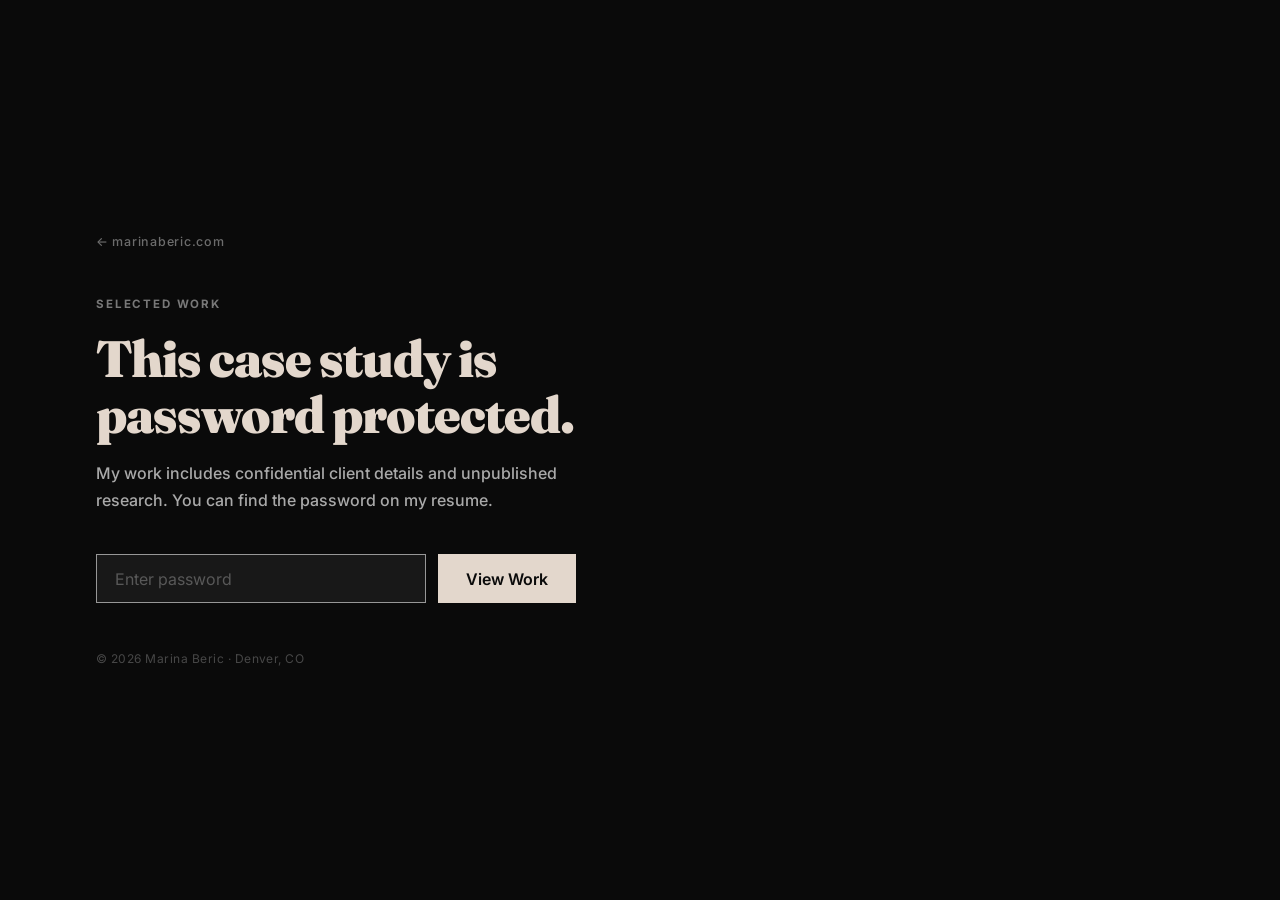
<file: auth.html>
<!DOCTYPE html>
<html lang="en">
<head>
  <meta charset="UTF-8" />
  <meta name="viewport" content="width=device-width, initial-scale=1.0" />
  <title>Password Required | Marina Beric</title>
  <meta name="robots" content="noindex, nofollow" />
  <link rel="icon" type="image/svg+xml" href="favicon.svg" />
  <link rel="preconnect" href="https://fonts.googleapis.com" />
  <link rel="preconnect" href="https://fonts.gstatic.com" crossorigin />
  <link href="https://fonts.googleapis.com/css2?family=Fraunces:ital,opsz,wght@0,9..144,700;0,9..144,800;0,9..144,900;1,9..144,400&family=Inter:wght@400;500;600&display=swap" rel="stylesheet" />
  <style>
    *, *::before, *::after { box-sizing: border-box; margin: 0; padding: 0; }
    :root {
      --black: #0A0A0A;
      --white: #E3D7CC;
      --mid:   #5A5A5A;
      --rule:  #222222;
      --accent:#8C261F;
    }
    html, body {
      height: 100%;
      font-family: 'Inter', -apple-system, sans-serif;
      background: var(--black);
      color: var(--white);
      -webkit-font-smoothing: antialiased;
    }
    a { color: inherit; text-decoration: none; }

    .page {
      min-height: 100svh;
      display: flex;
      flex-direction: column;
      justify-content: center;
      align-items: flex-start;
      padding: clamp(3rem, 8vw, 6rem) clamp(1.5rem, 8vw, 6rem);
      max-width: 680px;
    }

    .back {
      font-size: 0.78rem; font-weight: 500; letter-spacing: 0.06em;
      color: rgba(255,255,255,0.4);
      margin-bottom: 3rem;
      display: inline-flex; align-items: center; gap: 0.4rem;
      transition: color 0.2s;
    }
    .back:hover { color: var(--white); }

    .eyebrow {
      font-size: 0.72rem; font-weight: 700; letter-spacing: 0.16em;
      text-transform: uppercase;
      color: rgba(255,255,255,0.45);
      margin-bottom: 1.25rem;
    }
    .headline {
      font-family: 'Fraunces', Georgia, serif;
      font-size: clamp(2rem, 5vw, 3.2rem);
      font-weight: 900;
      font-variation-settings: 'opsz' 72;
      letter-spacing: -0.02em;
      line-height: 1.1;
      margin-bottom: 1rem;
    }
    .body {
      font-size: 1rem; font-weight: 500; line-height: 1.7;
      color: rgba(255,255,255,0.65);
      max-width: 48ch;
      margin-bottom: 2.5rem;
    }

    .form {
      display: flex;
      gap: 0.75rem;
      flex-wrap: wrap;
      width: 100%;
      max-width: 480px;
    }
    .pw-input {
      flex: 1; min-width: 180px;
      font-family: 'Inter', sans-serif;
      font-size: 1rem;
      padding: 0.85rem 1.1rem;
      background: rgba(255,255,255,0.06);
      border: 1px solid rgba(255,255,255,0.18);
      color: var(--white);
      outline: none;
      transition: border-color 0.2s;
    }
    .pw-input::placeholder { color: rgba(255,255,255,0.28); }
    .pw-input:focus { border-color: rgba(255,255,255,0.55); }

    .pw-btn {
      font-family: 'Inter', sans-serif;
      font-size: 1rem; font-weight: 600;
      padding: 0.85rem 1.75rem;
      background: var(--white); color: var(--black);
      border: none; cursor: pointer;
      transition: opacity 0.2s;
      white-space: nowrap;
    }
    .pw-btn:hover { opacity: 0.88; }
    .pw-btn:disabled { opacity: 0.5; cursor: not-allowed; }

    .error {
      margin-top: 0.85rem;
      font-size: 0.88rem; color: #F87171;
      display: none;
    }
    .error.visible { display: block; }

    .footer-note {
      margin-top: 3rem;
      font-size: 0.75rem; color: rgba(255,255,255,0.25); letter-spacing: 0.04em;
    }

    @media (max-width: 480px) {
      .form { flex-direction: column; }
      .pw-input { min-width: 0; width: 100%; }
      .pw-btn { width: 100%; text-align: center; }
    }
  </style>
</head>
<body>

  <div class="page">
    <a href="/" class="back">← marinaberic.com</a>

    <p class="eyebrow">Selected Work</p>
    <h1 class="headline">This case study is password protected.</h1>
    <p class="body">
      My work includes confidential client details and unpublished research.
      You can find the password on my resume.
    </p>

    <div class="form">
      <input
        class="pw-input"
        id="pwInput"
        type="password"
        placeholder="Enter password"
        aria-label="Portfolio password"
        autocomplete="current-password"
      />
      <button class="pw-btn" id="pwBtn">View Work</button>
    </div>
    <p class="error" id="pwError" role="alert">
      Incorrect password. Check your copy of my resume.
    </p>

    <p class="footer-note">© 2026 Marina Beric · Denver, CO</p>
  </div>

  <script>
    const input   = document.getElementById('pwInput');
    const btn     = document.getElementById('pwBtn');
    const errorEl = document.getElementById('pwError');

    // Where to send the user after successful auth
    const params = new URLSearchParams(window.location.search);
    const next   = params.get('next') || '/';

    // If error=1 in URL (shouldn't happen with JSON flow, but just in case)
    if (params.get('error') === '1') {
      errorEl.classList.add('visible');
    }

    async function submit() {
      const password = input.value.trim();
      if (!password) return;

      btn.disabled = true;
      btn.textContent = 'Checking…';
      errorEl.classList.remove('visible');

      try {
        const res = await fetch('/api/auth', {
          method: 'POST',
          headers: { 'Content-Type': 'application/json' },
          body: JSON.stringify({ password })
        });

        if (res.ok) {
          // Cookie is set — navigate to the case study
          window.location.href = next;
        } else {
          errorEl.classList.add('visible');
          input.value = '';
          input.focus();
          btn.disabled = false;
          btn.textContent = 'View Work';
        }
      } catch {
        errorEl.textContent = 'Something went wrong. Please try again.';
        errorEl.classList.add('visible');
        btn.disabled = false;
        btn.textContent = 'View Work';
      }
    }

    btn.addEventListener('click', submit);
    input.addEventListener('keydown', e => { if (e.key === 'Enter') submit(); });
    input.addEventListener('input',   () => errorEl.classList.remove('visible'));

    // Auto-focus
    input.focus();
  </script>

</body>
</html>
</file>
